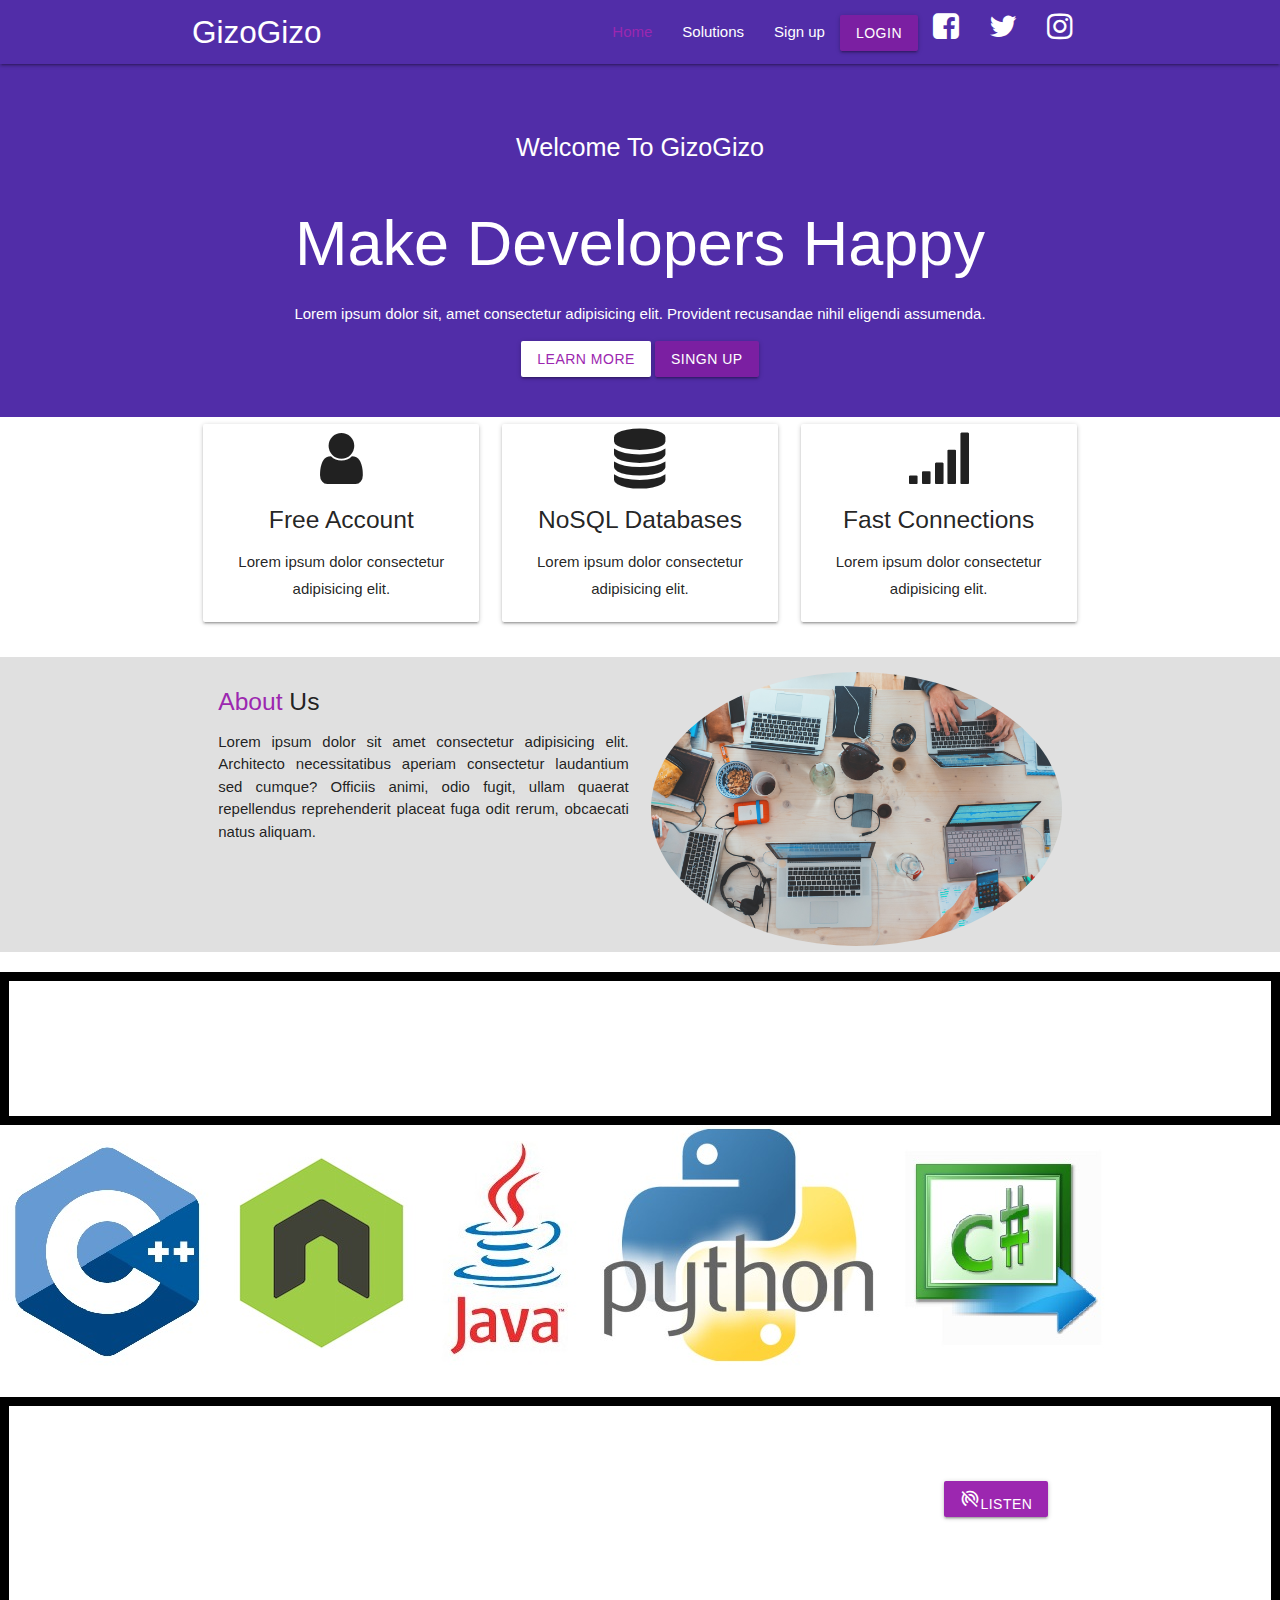
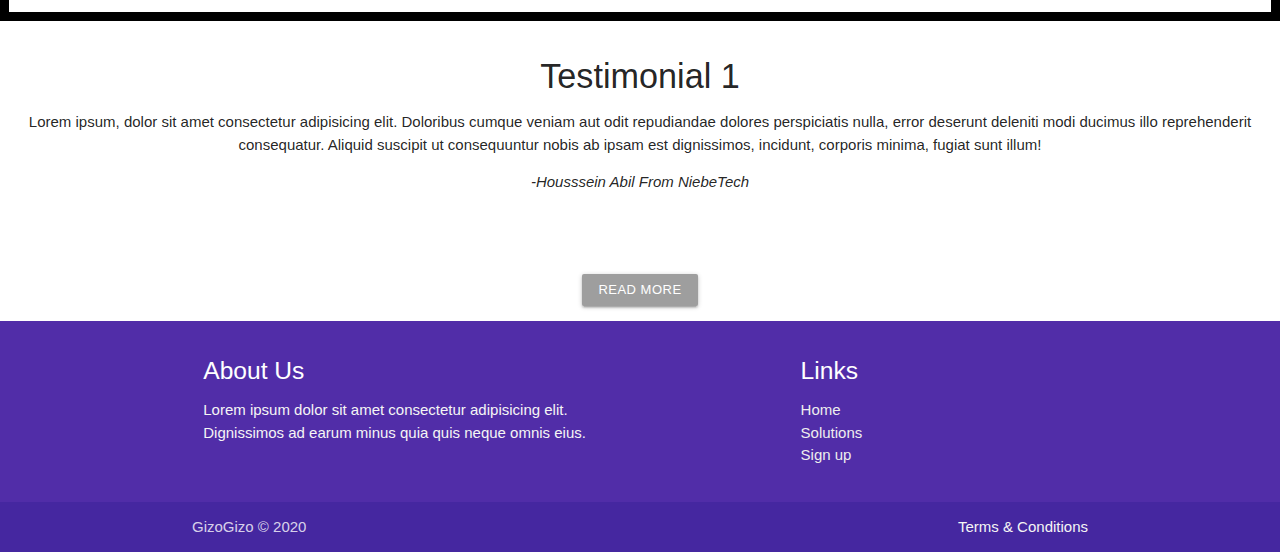
<file: index.html>
<!DOCTYPE html>
<html lang="fr">
<head>
    <meta charset="UTF-8">
    <meta name="viewport" content="width=device-width, initial-scale=1.0">
    <link rel="stylesheet" href="https://cdnjs.cloudflare.com/ajax/libs/materialize/1.0.0/css/materialize.min.css">
    <link rel="stylesheet" href="https://cdnjs.cloudflare.com/ajax/libs/font-awesome/4.7.0/css/font-awesome.min.css">
    <link href="https://fonts.googleapis.com/icon?family=Material+Icons" rel="stylesheet">
    <link rel="stylesheet" href="style.css">
    <title>GizoGizo</title>
</head>
<body>
    <!--barre du nav-->
    <header class="deep-purple darken-2">
        <nav class="navbar-fixed nav-wrapper transparent">
            <div class=" container">
                <a href="#!" class="brand-logo">GizoGizo</a>
                <a href="#" data-target="mobile-demo" class="sidenav-trigger"><i class="material-icons">menu</i></a>
                <ul class="right hide-on-med-and-down">
                    <li><a href="index.html" class="purple-text darken-2">Home</a></li>
                    <li><a href="solution.html">Solutions</a></li>
                    <li><a href="signin.html">Sign up</a></li>
                    <li><button data-target="modale1" class="btn modal-trigger purple darken-2">LOGIN</button></li>
                    <li><a href="signin.html"><i class="fa fa-facebook-square small"></i></a></li>
                    <li><a href="signin.html"><i class="fa fa-twitter small"></i></a></li>
                    <li><a href="signin.html"><i class="fa fa-instagram small"></i></a></li>
                </ul>
            </div>
        </nav>
    
        <ul class="sidenav" id="mobile-demo">
            <li><a href="index.html">Home</a></li>
            <li><a href="solution.html">Solutions</a></li>
            <li><a href="signin.html">Sign up</a></li>
            <li><button data-target="modale1" class="btn modal-trigger purple darken-2">LOGIN</button></li>
            <li><a href="signin.html"><i class="fa fa-facebook-square small"></i></a></li>
            <li><a href="signin.html"><i class="fa fa-twitter small"></i></a></li>
            <li><a href="signin.html"><i class="fa fa-instagram small"></i></a></li>
        </ul>
        <!-- Modal Structure -->
        <div id="modale1" class="modal">
            <div class="modal-content">
                <h4 class="purple-text">Account Login</h4>
                <p>Login to access your account dashboard</p>
                <!--formulaire-->
                
                    <div class="input-field col s12">
                        <input id="email" type="email" class="validate">
                        <label for="email">Email</label>
                    </div>
                    <div class="input-field col s12">
                        <input id="password" type="password" class="validate">
                        <label for="password">Password</label>
                    </div>  
                
            </div>
            <div class="modal-footer">
                <a class="waves-effect waves-light btn grey">
                    <i class="material-icons">sync</i>
                    <span>RESET PASSWORD</span>
                </a>
                <a class="waves-effect waves-light btn purple darken-2">
                    <i class="material-icons">lock</i>
                    <span>LOGIN</span>
                </a>
            </div>
        </div>
        <!--le text en overlay-->
        <div class="container transparent center col s12 m12 l12 xl12 boite1">
            <p class="card-title white-text flow-text">Welcome To GizoGizo</p>
            <h1 class="card-text white-text">Make Developers Happy</h1>
            <p class="white-text">Lorem ipsum dolor sit, amet consectetur adipisicing elit. Provident recusandae nihil eligendi assumenda.</p>
            <a href="#" class="btn white purple-text darken-2 btn">LEARN MORE</a>
            <a href="#" class="btn purple darken-2 white-text">SINGN UP</a>
        </div>
    
    </header>
    <!--conteneur principal-->
    <!--1ere partie-->
    <content>
        <div class="row">
            <div class="container">
                <!--box 1-->
                <div class="col s12 m4 center ">
                    <div class="card-panel small" style="padding: 5px;">
                       <i class="fa fa-user medium"></i>  
                        <h5>Free Account</5>
                        <div class="card-content">
                            <p style="font-size: 15px;">Lorem ipsum dolor consectetur adipisicing elit.</p>
                        </div>
                    </div>  
                </div>
                <!--box 2-->
                <div class="col s12 m4 center ">
                    <div class="card-panel small" style="padding: 5px;">
                        <i class="fa fa-database medium"></i>
                        <h5>NoSQL Databases</5>
                            <div class="card-content">
                                <p style="font-size: 15px;">Lorem ipsum dolor consectetur adipisicing elit.</p>
                            </div>
                    </div>
                </div>
                <!--box 3-->
                <div class="col s12 m4 center ">
                    <div class="card-panel small" style="padding: 5px;">
                        <i class="fa fa-signal medium"></i>
                        <h5>Fast Connections</5>
                            <div class="card-content">
                                <p style="font-size: 15px;">Lorem ipsum dolor consectetur adipisicing elit.</p>
                            </div>
                    </div>
                </div>
            </div>
        </div>
        <!--ligne 2-->
        <div class="row grey lighten-2">
            <div class="container boite2">
                <div class="col s6 m6 l6 xl6">
                    <h5><span class="purple-text">About</span> Us</h5>
                    <p>Lorem ipsum dolor sit amet consectetur adipisicing elit. Architecto necessitatibus aperiam consectetur laudantium sed cumque? Officiis animi, odio fugit, ullam quaerat repellendus reprehenderit placeat fuga odit rerum, obcaecati natus aliquam.</p>
                </div>
                <div class="col s6 m6 l6 xl6">
                    <img src="image/image1.jpg" alt="image" class="responsive-img image1">
                </div>
            </div>
        </div>
        <!--ligne 3-->
        <div class=" boite3 center">
            <div><h3 class="white-text">For Developers, By Developers</h3></div>
        </div>
        <div class="white row">
            <div>
                <img src="image/Langages.jpg" alt="image" class="responsive-img">
            </div>
        </div>
        <div class=" boite3 center valign-center">
            <div class="row">
                <div class="col s12 m8 l8 xl8 white-text ">
                    <h4>Listen to the GizoGizo Podcast</h4>
                    <p>Every Thursday at 5pm GMT</p>
                </div>
                <div class="col s12 m3 l3 xl3 boite5">
                    <a href="#" class="btn purple">
                        <i class="material-icons">portable_wifi_off</i>LISTEN
                    </a>
                    
                </div>
            </div>
        </div>
        <section class="center boite4">
            <h4>Testimonial 1</h4>
            <p>Lorem ipsum, dolor sit amet consectetur adipisicing elit. 
                Doloribus cumque veniam aut odit repudiandae dolores perspiciatis 
                nulla, error deserunt deleniti modi ducimus illo reprehenderit consequatur. 
                Aliquid suscipit ut consequuntur nobis ab ipsam est dignissimos, incidunt, 
                corporis minima, fugiat sunt illum!</p>
               <em>-Housssein Abil From NiebeTech</em>
            </br>
               <a href="#" class="btn grey white-text btn-small bouton">READ MORE</a>
        </section>
    </content>
    <!--footer-->
    <footer class="page-footer deep-purple darken-2">
        <div class="container">
            <div class="row">
                <div class="col l6 s12">
                    <h5 class="white-text">About Us</h5>
                    <p class="grey-text text-lighten-4">Lorem ipsum dolor sit amet consectetur 
                        adipisicing elit. Dignissimos ad earum minus quia quis neque omnis eius.</p>
                </div>
                <div class="col l4 offset-l2 s12">
                    <h5 class="white-text">Links</h5>
                    <ul>
                        <li><a class="grey-text text-lighten-3" href="index.html">Home</a></li>
                        <li><a class="grey-text text-lighten-3" href="#apropos">Solutions</a></li>
                        <li><a class="grey-text text-lighten-3" href="#testimonial">Sign up</a></li>
                    </ul>
                </div>
            </div>
        </div>
        <div class="footer-copyright deep-purple darken-3">
            <div class="container">
                GizoGizo © 2020 
                <a class="grey-text text-lighten-4 right" href="#!">Terms & Conditions</a>
            </div>
        </div>
    </footer>
    <!--les scripts-->
    <script src="https://ajax.googleapis.com/ajax/libs/jquery/3.4.1/jquery.min.js"></script>
    <script src="https://cdnjs.cloudflare.com/ajax/libs/materialize/1.0.0/js/materialize.min.js"></script>
    <script>
        $(document).ready(function () {
            $('.sidenav').sidenav();
        });
        //modale 1
        $(document).ready(function () {
            $('.modal').modal();
        });
    </script>
</body>
</html>
</file>
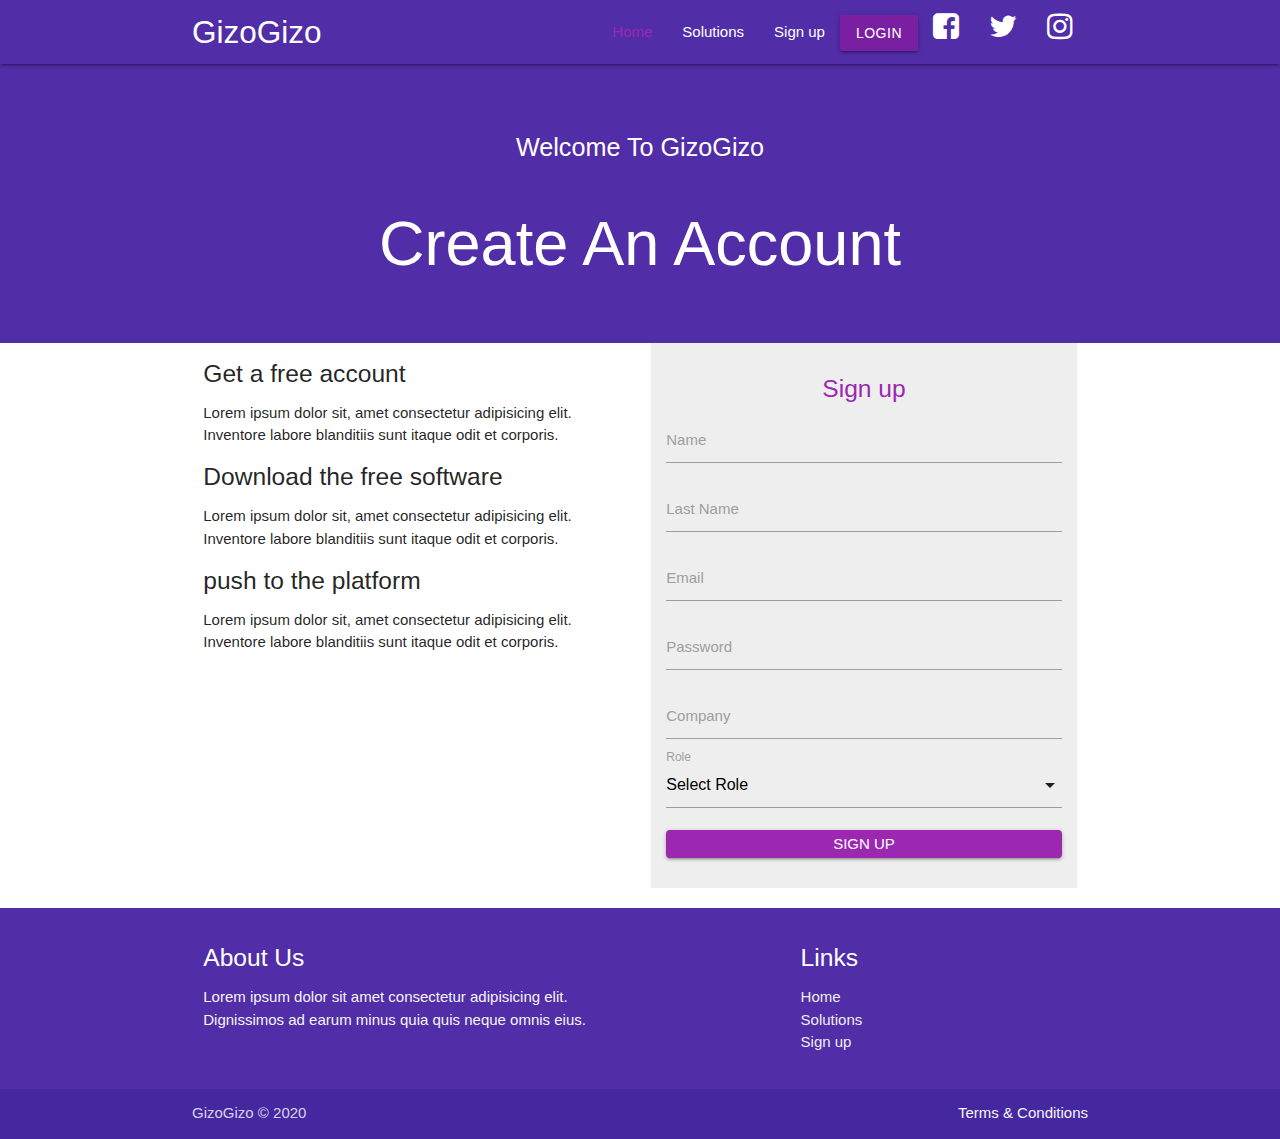
<file: signin.html>
<!DOCTYPE html>
<html lang="fr">

<head>
    <meta charset="UTF-8">
    <meta name="viewport" content="width=device-width, initial-scale=1.0">
    <link rel="stylesheet" href="https://cdnjs.cloudflare.com/ajax/libs/materialize/1.0.0/css/materialize.min.css">
    <link rel="stylesheet" href="https://cdnjs.cloudflare.com/ajax/libs/font-awesome/4.7.0/css/font-awesome.min.css">
    <link href="https://fonts.googleapis.com/icon?family=Material+Icons" rel="stylesheet">
    <link rel="stylesheet" href="style.css">
    <title>GizoGizo</title>
</head>

<body>
    <!--barre du nav-->
    <header class="deep-purple darken-2">
        <nav class="navbar-fixed nav-wrapper transparent">
            <div class=" container">
                <a href="#!" class="brand-logo">GizoGizo</a>
                <a href="#" data-target="mobile-demo" class="sidenav-trigger"><i class="material-icons">menu</i></a>
                <ul class="right hide-on-med-and-down">
                    <li><a href="index.html" class="purple-text darken-2">Home</a></li>
                    <li><a href="solution.html">Solutions</a></li>
                    <li><a href="signin.html">Sign up</a></li>
                    <li><button data-target="modale1" class="btn modal-trigger purple darken-2">LOGIN</button></li>
                    <li><a href="signin.html"><i class="fa fa-facebook-square small"></i></a></li>
                    <li><a href="signin.html"><i class="fa fa-twitter small"></i></a></li>
                    <li><a href="signin.html"><i class="fa fa-instagram small"></i></a></li>
                </ul>
            </div>
        </nav>

        <ul class="sidenav" id="mobile-demo">
            <li><a href="index.html">Home</a></li>
            <li><a href="solution.html">Solutions</a></li>
            <li><a href="signin.html">Sign up</a></li>
            <li><button data-target="modale1" class="btn modal-trigger purple darken-2">LOGIN</button></li>
            <li><a href="signin.html"><i class="fa fa-facebook-square small"></i></a></li>
            <li><a href="signin.html"><i class="fa fa-twitter small"></i></a></li>
            <li><a href="signin.html"><i class="fa fa-instagram small"></i></a></li>
        </ul>
        <!--le text en overlay-->
        <div class="container transparent center col s12 m12 l12 xl12 boite1">
            <p class="card-title white-text flow-text">Welcome To GizoGizo</p>
            <h1 class="card-text white-text">Create An Account</h1>
        </div>
        <!-- Modal Structure -->
        <div id="modale1" class="modal">
            <div class="modal-content">
                <h4 class="purple-text">Account Login</h4>
                <p>Login to access your account dashboard</p>
                <!--formulaire-->
        
                <div class="input-field col s12">
                    <input id="email" type="email" class="validate">
                    <label for="email">Email</label>
                </div>
                <div class="input-field col s12">
                    <input id="password" type="password" class="validate">
                    <label for="password">Password</label>
                </div>
        
            </div>
            <div class="modal-footer">
                <a class="waves-effect waves-light btn grey">
                    <i class="material-icons">sync</i>
                    <span>RESET PASSWORD</span>
                </a>
                <a class="waves-effect waves-light btn purple darken-2">
                    <i class="material-icons">lock</i>
                    <span>LOGIN</span>
                </a>
            </div>
        </div>
    </header>
    <!--conteneur principal-->
    <content>
        <div class="container">
            <div class="row">
            <div class="col s12 m6 l6 xl6">
                <div>
                    <h5>Get a free account</h5>
                    <p>Lorem ipsum dolor sit, amet consectetur adipisicing elit. Inventore labore blanditiis sunt itaque odit et corporis.</p>
                </div>

                <div>
                    <h5>Download the free software</h5>
                    <p>Lorem ipsum dolor sit, amet consectetur adipisicing elit. Inventore labore blanditiis sunt itaque odit et
                        corporis.</p>
                </div>

                <div>
                    <h5>push to the platform</h5>
                    <p>Lorem ipsum dolor sit, amet consectetur adipisicing elit. Inventore labore blanditiis sunt itaque odit et
                        corporis.</p>
                </div>
            </div>
            <div class="col s12 m6 l6 xl6">
                <form action="" class="grey lighten-3 boite7">
                    <h5 class="purple-text center">Sign up</h5>
                    <div class="input-field">
                        <input id="name_inline" type="text" class="validate">
                        <label for="name_inline">Name</label>
                    </div>
                    <div class="input-field">
                        <input id="lastname_inline" type="text" class="validate">
                        <label for="lastname_inline">Last Name</label>
                    </div>

                    <div class="input-field">
                        <input id="email_inline" type="email" class="validate">
                        <label for="email_inline">Email</label>
                    </div>

                    <div class="input-field">
                        <input id="password_inline" type="password" class="validate">
                        <label for="password_inline">Password</label>
                    </div>

                    <div class="input-field">
                        <input id="company_inline" type="text" class="validate">
                        <label for="company_inline">Company</label>
                    </div>

                    <div class="input-field">
                        <select>
                            <option value="" disabled selected>Select Role</option>
                            <option value="1">Professional Developer</option>
                            <option value="2">Hobbyist</option>
                            <option value="3">Student</option>
                            <option value="3">Manager</option>
                            <option value="3">Other</option>
                        </select>
                        <label>Role</label>
                    </div>
                 
                        <button type="submit" class="card purple white-text bouton2">SIGN UP</button>
                </form>
            </div>
            </div>
        </div>
    </content>
    <!--footer-->
    <footer class="page-footer deep-purple darken-2">
        <div class="container">
            <div class="row">
                <div class="col l6 s12">
                    <h5 class="white-text">About Us</h5>
                    <p class="grey-text text-lighten-4">Lorem ipsum dolor sit amet consectetur
                        adipisicing elit. Dignissimos ad earum minus quia quis neque omnis eius.</p>
                </div>
                <div class="col l4 offset-l2 s12">
                    <h5 class="white-text">Links</h5>
                    <ul>
                        <li><a class="grey-text text-lighten-3" href="index.html">Home</a></li>
                        <li><a class="grey-text text-lighten-3" href="#apropos">Solutions</a></li>
                        <li><a class="grey-text text-lighten-3" href="#testimonial">Sign up</a></li>
                    </ul>
                </div>
            </div>
        </div>
        <div class="footer-copyright deep-purple darken-3">
            <div class="container">
                GizoGizo © 2020
                <a class="grey-text text-lighten-4 right" href="#!">Terms & Conditions</a>
            </div>
        </div>
    </footer>
    <!--les scripts-->
    <script src="https://ajax.googleapis.com/ajax/libs/jquery/3.4.1/jquery.min.js"></script>
    <script src="https://cdnjs.cloudflare.com/ajax/libs/materialize/1.0.0/js/materialize.min.js"></script>
    <script>
        $(document).ready(function () {
            $('.sidenav').sidenav();
        });
        //form
        $(document).ready(function () {
            M.updateTextFields();
        });
        //selecteur
        $(document).ready(function () {
            $('select').formSelect();
        });
        //modale 1
            $(document).ready(function () {
                $('.modal').modal();
            });
    </script>
</body>

</html>
</file>
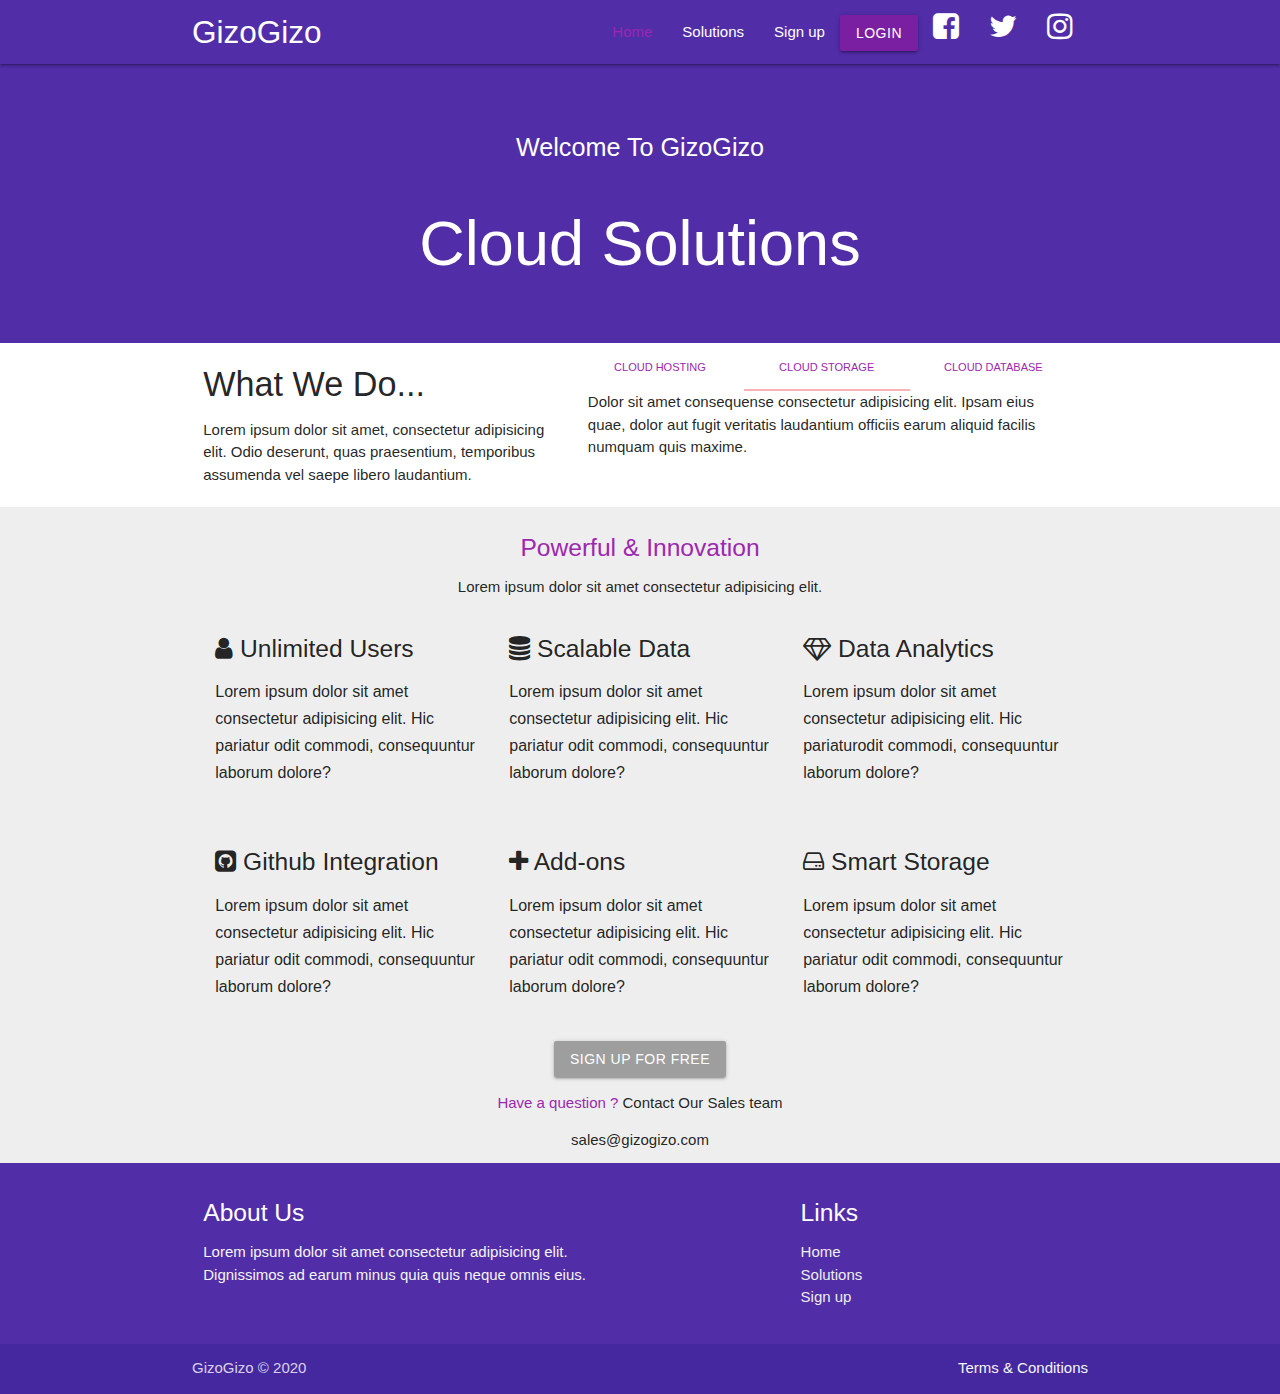
<file: solution.html>
<!DOCTYPE html>
<html lang="fr">

<head>
    <meta charset="UTF-8">
    <meta name="viewport" content="width=device-width, initial-scale=1.0">
    <link rel="stylesheet" href="https://cdnjs.cloudflare.com/ajax/libs/materialize/1.0.0/css/materialize.min.css">
    <link rel="stylesheet" href="https://cdnjs.cloudflare.com/ajax/libs/font-awesome/4.7.0/css/font-awesome.min.css">
    <link href="https://fonts.googleapis.com/icon?family=Material+Icons" rel="stylesheet">
    <link rel="stylesheet" href="style.css">
    <title>GizoGizo</title>
</head>

<body>
    <!--barre du nav-->
    <header class="deep-purple darken-2">
        <nav class="navbar-fixed nav-wrapper transparent">
            <div class=" container">
                <a href="#!" class="brand-logo">GizoGizo</a>
                <a href="#" data-target="mobile-demo" class="sidenav-trigger"><i class="material-icons">menu</i></a>
                <ul class="right hide-on-med-and-down">
                    <li><a href="index.html" class="purple-text darken-2">Home</a></li>
                    <li><a href="solution.html">Solutions</a></li>
                    <li><a href="signin.html">Sign up</a></li>
                    <li><button data-target="modale1" class="btn modal-trigger purple darken-2">LOGIN</button></li>
                    <li><a href="signin.html"><i class="fa fa-facebook-square small"></i></a></li>
                    <li><a href="signin.html"><i class="fa fa-twitter small"></i></a></li>
                    <li><a href="signin.html"><i class="fa fa-instagram small"></i></a></li>
                </ul>
            </div>
        </nav>

        <ul class="sidenav" id="mobile-demo">
            <li><a href="index.html">Home</a></li>
            <li><a href="solution.html">Solutions</a></li>
            <li><a href="signin.html">Sign up</a></li>
            <li><button data-target="modale1" class="btn modal-trigger purple darken-2">LOGIN</button></li>
            <li><a href="signin.html"><i class="fa fa-facebook-square small"></i></a></li>
            <li><a href="signin.html"><i class="fa fa-twitter small"></i></a></li>
            <li><a href="signin.html"><i class="fa fa-instagram small"></i></a></li>
        </ul>
        <!--le text en overlay-->
        <div class="container transparent center col s12 m12 l12 xl12 boite1">
            <p class="card-title white-text flow-text">Welcome To GizoGizo</p>
            <h1 class="card-text white-text">Cloud Solutions</h1>
        </div>

        <!-- Modal Structure -->
        <div id="modale1" class="modal">
            <div class="modal-content">
                <h4 class="purple-text">Account Login</h4>
                <p>Login to access your account dashboard</p>
                <!--formulaire-->
        
                <div class="input-field col s12">
                    <input id="email" type="email" class="validate">
                    <label for="email">Email</label>
                </div>
                <div class="input-field col s12">
                    <input id="password" type="password" class="validate">
                    <label for="password">Password</label>
                </div>
        
            </div>
            <div class="modal-footer">
                <a class="waves-effect waves-light btn grey">
                    <i class="material-icons">sync</i>
                    <span>RESET PASSWORD</span>
                </a>
                <a class="waves-effect waves-light btn purple darken-2">
                    <i class="material-icons">lock</i>
                    <span>LOGIN</span>
                </a>
            </div>
        </div>
    </header>
    <!--conteneur principal-->
    <div class="container row">
        <div class="col m5 l5 xl5 boite6">
            <h4>What We Do...</h4>
            <p>Lorem ipsum dolor sit amet, consectetur adipisicing elit. Odio deserunt, quas
                praesentium, temporibus assumenda vel saepe libero laudantium.</p>
        </div>
        <div class="col m7 l7 xl7">
            <ul id="tabs-swipe-demo" class="tabs">
                <li class="tab col s4"><a href="#hosting" class="liens purple-text">CLOUD HOSTING</a></li>
                <li class="tab col s4"><a class="active purple-text liens" href="#storage">CLOUD STORAGE</a></li>
                <li class="tab col s4"><a href="#database" class="liens purple-text">CLOUD DATABASE</a></li>
            </ul>
            <div id="hosting" class="col s12 ">
                <h6>Cloud Hosting</h6>
                Bonjour tsher ipsum dolor sit amet consectetur adipisicing
                elit. Ipsam eius quae, dolor aut fugit veritatis laudantium officiis earum aliquid
                facilis numquam quis maxime.</div>
            <div id="storage" class="col s12 ">Dolor sit amet consequense consectetur adipisicing
                elit. Ipsam eius quae, dolor aut fugit veritatis laudantium officiis earum aliquid
                facilis numquam quis maxime.</div>
            <div id="database" class="col s12 ">Sit amet yamo torest inferno consectetur adipisicing
                elit. Ipsam eius quae, dolor aut fugit veritatis laudantium officiis earum aliquid
                facilis numquam quis maxime.</div>
        </div>
    </div>
    <div class=" grey lighten-3 boite6">
          <h5 class="purple-text center">Powerful & Innovation</h5>
          <p class="center">Lorem ipsum dolor sit amet consectetur adipisicing elit.</p>
        <div class="container row">
            <!--box 1-->
            <div class="col s12 m4 ">
                <div class=" " style="padding: 5px;">
                    <h5><i class="fa fa-user"></i> Unlimited Users</6>
                    <p style="font-size: 16px !important;">Lorem ipsum dolor sit amet consectetur adipisicing elit.
                        Hic pariatur odit commodi, consequuntur laborum dolore?</p>
                </div>
            </div>
            <!--box 2-->
            <div class="col s12 m4">
                <div class="" style="padding: 5px;">
                    <h5><i class="fa fa-database"></i> Scalable Data</6>
                    <p style="font-size: 16px !important;">Lorem ipsum dolor sit amet consectetur adipisicing elit.
                        Hic pariatur odit commodi, consequuntur laborum dolore?</p>
                </div>
            </div>
            <!--box 3-->
            <div class="col s12 m4">
                <div class="" style="padding: 5px;">
                    <h5><i class="fa fa-diamond"></i> Data Analytics</6>
                    <p style="font-size: 16px !important;">Lorem ipsum dolor sit amet consectetur adipisicing elit.
                        Hic pariaturodit commodi, consequuntur laborum dolore?</p>
                </div>
            </div>
        </div>
        
        <div class="container row">
            <!--box 4-->
            <div class="col s12 m4">
                <div class="" style="padding: 5px;">
                    <h5><i class="fa fa-github-square"></i> Github Integration</6>
                    <p style="font-size: 16px !important;">Lorem ipsum dolor sit amet consectetur adipisicing elit.
                        Hic pariatur odit commodi, consequuntur laborum dolore?</p>
                </div>
            </div>
            <!--box 5-->
            <div class="col s12 m4 ">
                <div class="" style="padding: 5px;">
                    <h5><i class="fa fa-plus"></i> Add-ons</6>
                    <p style="font-size: 16px !important;">Lorem ipsum dolor sit amet consectetur adipisicing elit.
                        Hic pariatur odit commodi, consequuntur laborum dolore?</p>
                </div>
            </div>
            <!--box 6-->
            <div class="col s12 m4">
                <div class="" style="padding: 5px;">
                    <h5><i class="fa fa-hdd-o"></i> Smart Storage</6>
                    <p style="font-size: 16px !important;">Lorem ipsum dolor sit amet consectetur adipisicing elit.
                        Hic pariatur odit commodi, consequuntur laborum dolore?</p>
                </div>
            </div>
        </div>
        <div class="container center">
            <a href="signin.html" class="btn grey white-text">SIGN UP FOR FREE</a>
               <p><span class="purple-text">Have a question ?</span> Contact Our Sales team</p>
               <p>sales@gizogizo.com</p>
        </div>
    </div>
    <!--footer-->
    <footer class="page-footer deep-purple darken-2">
        <div class="container">
            <div class="row">
                <div class="col l6 s12">
                    <h5 class="white-text">About Us</h5>
                    <p class="grey-text text-lighten-4">Lorem ipsum dolor sit amet consectetur
                        adipisicing elit. Dignissimos ad earum minus quia quis neque omnis eius.</p>
                </div>
                <div class="col l4 offset-l2 s12">
                    <h5 class="white-text">Links</h5>
                    <ul>
                        <li><a class="grey-text text-lighten-3" href="index.html">Home</a></li>
                        <li><a class="grey-text text-lighten-3" href="#apropos">Solutions</a></li>
                        <li><a class="grey-text text-lighten-3" href="#testimonial">Sign up</a></li>
                    </ul>
                </div>
            </div>
        </div>
        <div class="footer-copyright deep-purple darken-3">
            <div class="container">
                GizoGizo © 2020
                <a class="grey-text text-lighten-4 right" href="#!">Terms & Conditions</a>
            </div>
        </div>
    </footer>
    <!--les scripts-->
    <script src="https://ajax.googleapis.com/ajax/libs/jquery/3.4.1/jquery.min.js"></script>
    <script src="https://cdnjs.cloudflare.com/ajax/libs/materialize/1.0.0/js/materialize.min.js"></script>
    <script>
        $(document).ready(function () {
            $('.sidenav').sidenav();
        });
        //tabs
        $(document).ready(function () {
            $('.tabs').tabs();
        });
        //modale 1
            $(document).ready(function () {
                $('.modal').modal();
            });
    </script>
</body>

</html>
</file>
<file: style.css>
.image1{
    border-radius: 100%;
}
.boite1{
    padding: 40px;
}
.boite2{
    padding: 15px;
    text-align: justify;
}
.boite3{
    background: url(image/image2.jpg);
    background-size: cover;
    background-position: center;
    background-attachment: fixed;
    padding: 20px;
    border: solid black 9px;
}
.boite4{
    padding: 15px;
}
.bouton{
    margin-top: 80px !important;
}
.boite5{
    padding: 55px!important;
}
.boite6{
    margin-bottom: -14px !important;
    padding: 10px;
}
.boite7{
    padding: 15px;
}
.liens{
    font-size: 11px !important;
}
.bouton2{
    width: 100%  !important;
    padding: 5px !important;
    border-radius: 4px !important;
    border: none !important;
}
</file>
